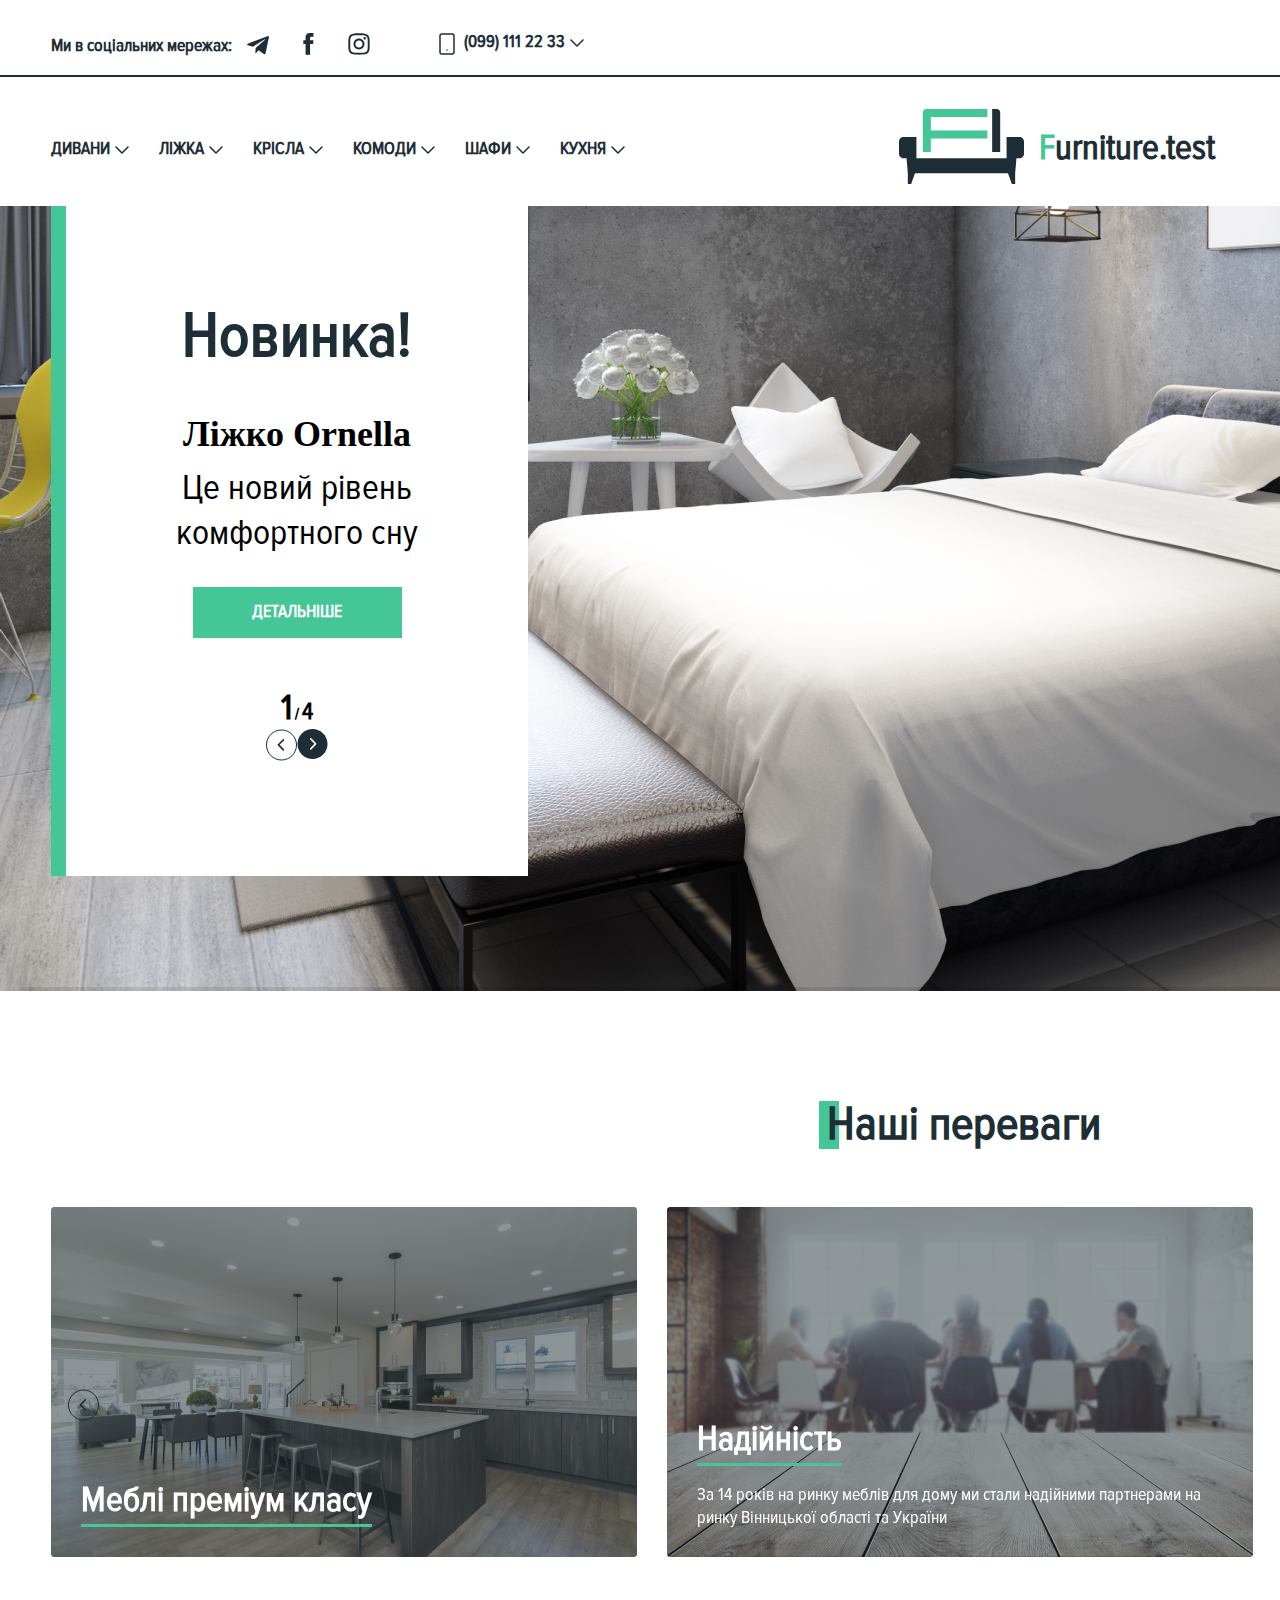
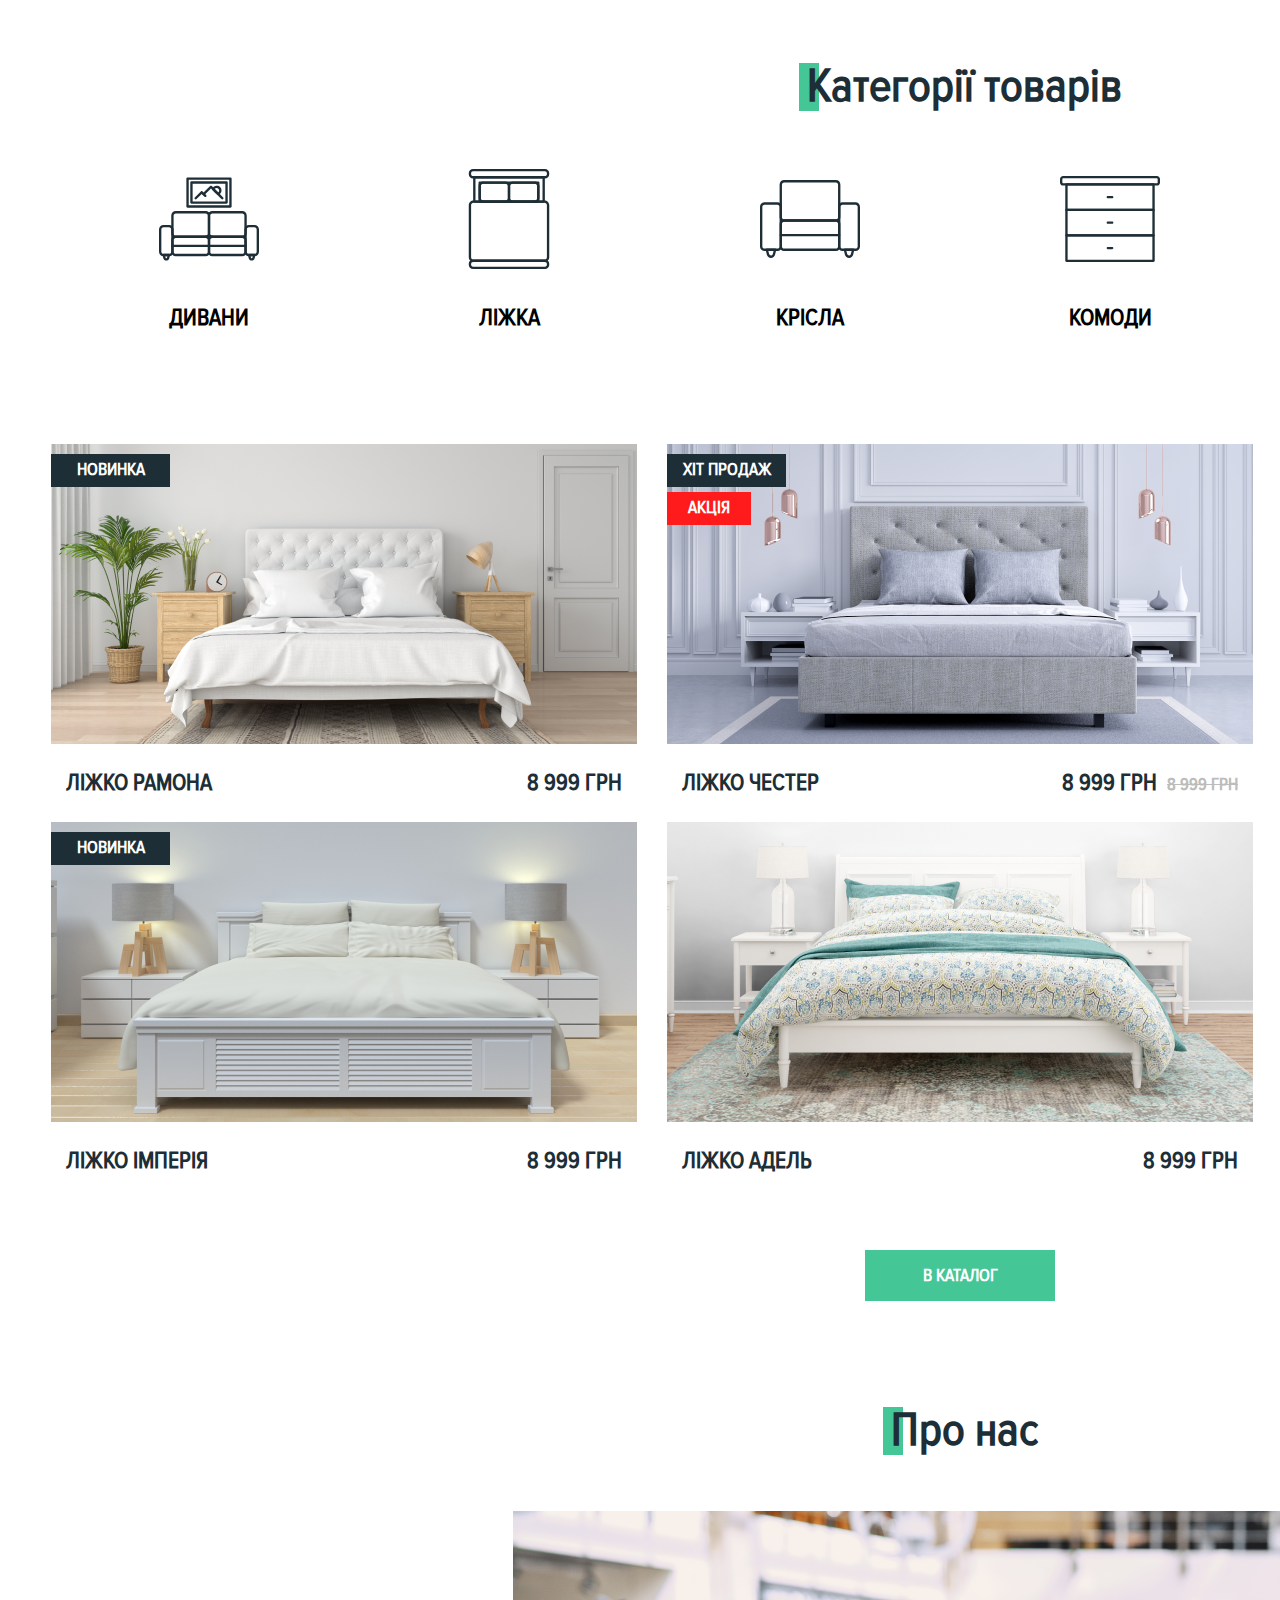
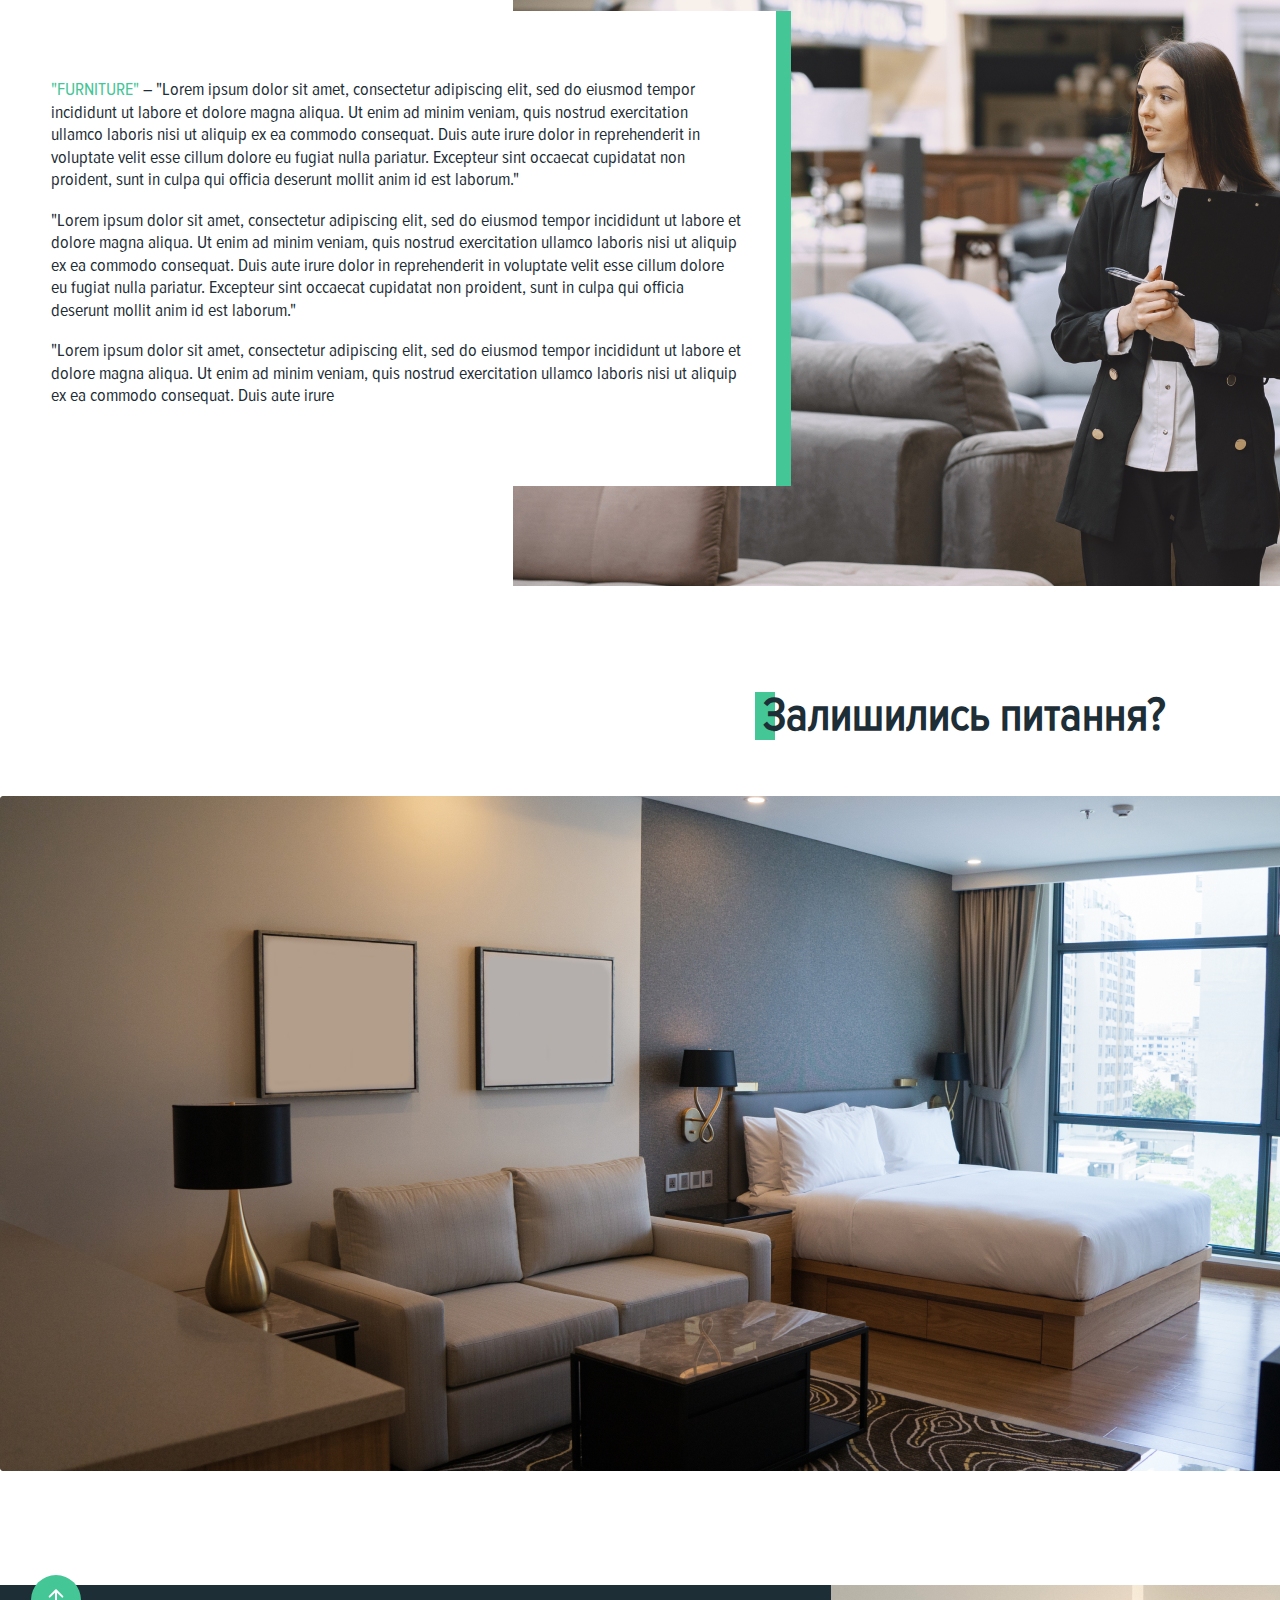
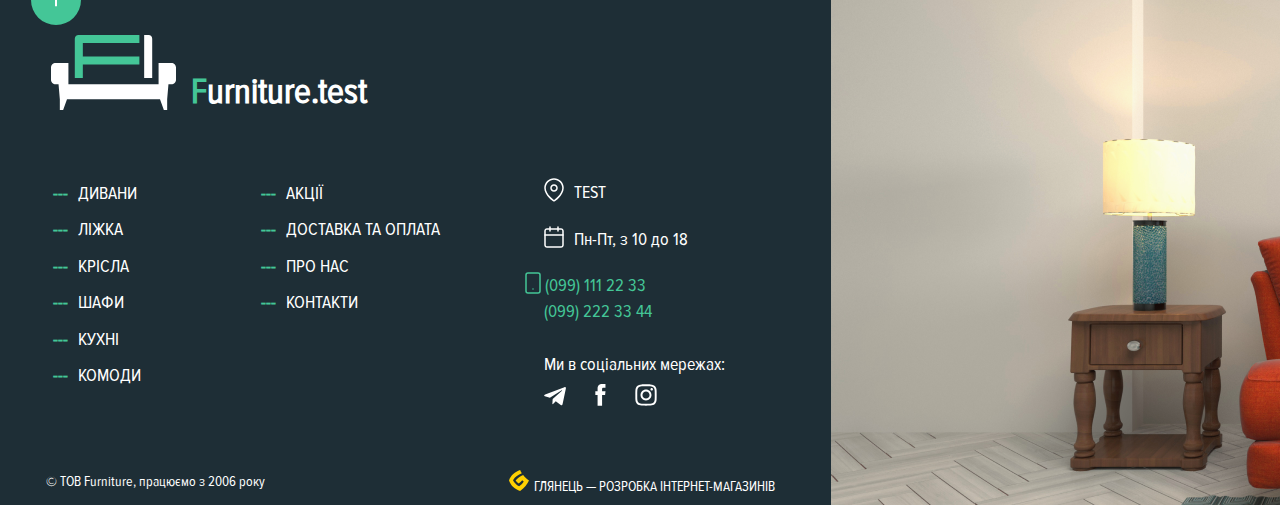
<file: index.html>
<!DOCTYPE html>
<html lang="en">

<head>
    <meta charset="UTF-8">
    <meta http-equiv="X-UA-Compatible" content="IE=edge">
    <meta name="viewport" content="width=device-width, initial-scale=1.0">
    <link rel="stylesheet" href="./css/normalize.css">
    <link rel="stylesheet" href="./css/style.css">
    <link rel="stylesheet" href="https://unpkg.com/swiper/swiper-bundle.min.css" />
    <title>Furniture</title>
</head>

<body>
    <section class="header">
        <div class="headeer__top">
            <div class="header__box">
                <div class="header__box-socialNetwork">
                    <p>Ми в соціальних мережах:</p>
                    <div>
                        <img src="./img/telegram.svg" alt="telegram">
                        <img src="./img/f.svg" alt="facebook">
                        <img src="./img/Union.svg" alt="Instagram">
                    </div>
                    <div>
                        <a href="tel:+(099) 111 22 33"> (099) 111 22 33</a>
                    </div>

                </div>

                <div class="header__box-menu">
                    <ul>
                        <li><a id="header" href="#">Головна</a></li>
                        <li><a href="#">АкцІї</a></li>
                        <li><a href="#">Доставка та оплата</a></li>
                        <li><a href="#">про нас</a></li>
                        <li><a href="#">контакти</a></li>
                    </ul>
                </div>
            </div>
            <div class="header__line"></div>
            <div class="header__box">
                <div class="header__box-bar">
                    <ul>
                        <li>Дивани</li>
                        <li>ліжка</li>
                        <li>Крісла</li>
                        <li>комоди</li>
                        <li>шафи</li>
                        <li>Кухня</li>
                    </ul>
                </div>
                <div class="header__box-logo">
                    <div>
                        <img src="./img/fi.svg" alt="logo">
                    </div>
                    <div>
                        <p>Furniture.test</p>
                    </div>
                </div>
                <div class="header__box-basket">
                    <div>
                        <a href="#">Кошик</a>
                    </div>
                    <div>
                        <button>Замовити дзвінок</button>
                    </div>

                </div>
            </div>
        </div>

    </section>
    <section class="new ">
        <div class="new__box swiper-container">
            <div class="new-menu">
                <div class="new-menu__conteiner">
                    <h1>Новинка!</h1>
                    <h3>Ліжко Ornella</h3>
                    <p>Це новий рівень комфортного сну</p>
                    <button>Детальніше</button>
                    <div class="swiper-pagination-fraction"></div>
                    <div class="new-menu__box">
                        <div class="button-prev"><img src="./img/Left.svg" alt=""></div>
                        <div class="button-next"><img src="./img/Right.svg" alt=""></div>
                    </div>
                </div>
            </div>
            <div class="new__box-img swiper-wrapper">
                <div class="swiper-slide">
                    <img src="./img/Rectangle 137.png">
                </div>
                <div class="swiper-slide">
                    <img src="./img/Rectangle 137.png">
                </div>
                <div class="swiper-slide">
                    <img src="./img/Rectangle 137.png">
                </div>
                <div class="swiper-slide">
                    <img src="./img/Rectangle 137.png">
                </div>
            </div>
            <div class="swiper-scrollbar"></div>
        </div>
    </section>
    <section class="ourPerevagi">
        <div class="ourPerevagi__header">
            <h2>Наші переваги</h2>
            <div class="ourPerevagi__box swiper-container ">
                <div class="ourPerevagi__box-button">
                    <div class="prev"><img src="./img/Left.svg" alt=""></div>
                    <div class="next"><img src="./img/Rights.svg" alt=""></div>
                </div>
                <div class="ourPerevagi__header-comtainer swiper-wrapper">
                    <div class="swiper-slide">
                        <div class="premium">
                            <h4>Меблі преміум класу</h4>
                        </div>
                    </div>
                    <div class="swiper-slide">
                        <div class="reliability">
                            <h4>Надійність</h4>
                            <p>За 14 років на ринку меблів для дому ми стали
                                надійними партнерами на ринку Вінницької області та України
                            </p>
                        </div>
                    </div>
                    <div class="swiper-slide">
                        <div class="delivery">
                            <h4>Безкоштовна доставка</h4>
                        </div>
                    </div>

                    <div class="swiper-slide">
                        <div class="premium">
                            <h4>Меблі преміум класу</h4>
                        </div>
                    </div>
                    <div class="swiper-slide">
                        <div class="reliability">
                            <h4>Надійність</h4>
                            <p>За 14 років на ринку меблів для дому ми стали
                                надійними партнерами на ринку Вінницької області та України
                            </p>
                        </div>
                    </div>
                    <div class="swiper-slide">
                        <div class="delivery">
                            <h4>Безкоштовна доставка</h4>
                        </div>
                    </div>
                </div>

            </div>
        </div>
    </section>
    <section class="categoriesOfGoods">
        <h2>Категорії товарів</h2>
        <div class="categoriesOfGoods__box">
            <div> <img src="./img/D.svg" alt="">
                <p>Дивани</p>
            </div>
            <div> <img src="./img/L_.svg" alt="">
                <p>Ліжка</p>
            </div>
            <div> <img src="./img/KR.svg" alt="">
                <p>Крісла</p>
            </div>
            <div> <img src="./img/KOM.svg" alt="">
                <p>комоди</p>
            </div>
            <div> <img src="./img/SH.svg" alt="">
                <p>Шафи </p>
            </div>
            <div> <img src="./img/KY.svg" alt="">
                <p>Кухня</p>
            </div>
        </div>

        <div class="categoriesOfGoods__container">
            <div class="categoriesOfGoods__container-box">
                <div class="categoriesOfGoods__img ramona">
                    <div class="info">Новинка</div>
                </div>
                <div class="text">
                    <div class="text_name">
                        <p>Ліжко Рамона</p>
                    </div>
                    <div class="text_cost">
                        <p>8 999 грн</p>
                    </div>
                </div>
            </div>
            <div class="categoriesOfGoods__container-box">
                <div class="categoriesOfGoods__img chester stoks">
                    <div class="info">ХІт продаж</div>
                    <div class="stock">Акція</div>
                </div>
                <div class="text">
                    <div class="text_name">
                        <p>Ліжко Честер</p>
                    </div>
                    <div class="text_cost">
                        <p> 8 999 грн<span>8 999 грн</span></p>
                    </div>
                </div>
            </div>
            <div class="categoriesOfGoods__container-box">
                <div class="categoriesOfGoods__img venecia">
                </div>
                <div class="text">
                    <div class="text_name">
                        <p>Ліжко Венеція люкс</p>
                    </div>
                    <div class="text_cost">
                        <p>8 999 грн</p>
                    </div>
                </div>
            </div>
            <div class="categoriesOfGoods__container-box">
                <div class="categoriesOfGoods__img imperia">
                    <div class="info">Новинка</div>
                </div>
                <div class="text">
                    <div class="text_name">
                        <p>Ліжко Імперія</p>
                    </div>
                    <div class="text_cost">
                        <p>8 999 грн</p>
                    </div>
                </div>
            </div>
            <div class="categoriesOfGoods__container-box">
                <div class="categoriesOfGoods__img imperia adel">
                </div>
                <div class="text">
                    <div class="text_name">
                        <p>Ліжко Адель</p>
                    </div>
                    <div class="text_cost">
                        <p>8 999 грн</p>
                    </div>
                </div>
            </div>
            <div class="categoriesOfGoods__container-box">
                <div class="categoriesOfGoods__img stoks atlant">
                    <div class="info">ХІт продаж</div>
                    <div class="stock">Акція</div>
                </div>
                <div class="text">
                    <div class="text_name">
                        <p>Ліжко Атлант</p>
                    </div>
                    <div class="text_cost">
                        <p> 8 999 грн <span>8 999 грн</span></p>
                    </div>
                </div>
            </div>
        </div>
        <div class="categoriesOfGoods__buttom">
            <button>В каталог</button>
        </div>

    </section>
    <section class="about">
        <h2>Про нас</h2>
        <div class="about__content">
            <p><span>"Furniture"</span> – "Lorem ipsum dolor sit amet, consectetur adipiscing elit,
                sed do eiusmod tempor incididunt ut labore et dolore magna aliqua.
                Ut enim ad minim veniam, quis nostrud exercitation ullamco laboris
                nisi ut aliquip ex ea commodo consequat. Duis aute irure dolor in
                reprehenderit in voluptate velit esse cillum dolore eu fugiat nulla pariatur.
                Excepteur sint occaecat cupidatat non proident,
                sunt in culpa qui officia deserunt mollit anim id est laborum."
            </p>
            <p>
                "Lorem ipsum dolor sit amet, consectetur adipiscing elit, sed do eiusmod tempor incididunt ut labore et
                dolore magna aliqua. Ut enim ad minim veniam, quis nostrud exercitation ullamco laboris nisi ut aliquip
                ex ea commodo consequat. Duis aute irure dolor in reprehenderit in voluptate velit esse cillum dolore eu
                fugiat nulla pariatur. Excepteur sint occaecat cupidatat non proident, sunt in culpa qui officia
                deserunt mollit anim id est laborum."
            </p>
            <p>
                "Lorem ipsum dolor sit amet, consectetur adipiscing elit, sed do eiusmod tempor incididunt ut labore et
                dolore magna aliqua. Ut enim ad minim veniam, quis nostrud exercitation ullamco laboris nisi ut aliquip
                ex ea commodo consequat. Duis aute irure
            </p>
        </div>
        <div class="about__img">
            <img src="./img/Rectangle7.png" alt="">
        </div>
    </section>
    <section class="questions">
        <h2>Залишились питання?</h2>
        <div class="box-flex">
            <div class="questions__form">
                <form>
                    <h5>Замовте консультацію</h5>
                    <div class="form">

                        <div class="form-name">
                            <input type="text" placeholder="ФІО">
                        </div>
                        <div class="form-phone">
                            <input type="number" name="" id="" placeholder="Номер телефону">
                        </div>
                        <div class="form-button">
                            <button>ВІдправити</button>
                        </div>
                    </div>


                    <p>Залиште заявку або телефонуйте за номером <b>(099) 111 22 33</b>, і наш менеджер звяжеться з
                        вами для кваліфікованої консультації.</p>

                </form>
            </div>
        </div>

        <div class="questions__img">
            <img src="./img/Rectangle8.png" alt="">
        </div>
    </section>
    <section class="footer">
        <div class="buttonUp">
            <a href="#header"><img src="./img/up.svg"></a>
        </div>
        <div class="footer__block-flex">
            <div class="footer__box">
                <div class="block_logo">
                    <div>
                        <img src="./img/logoBottom.svg" alt="">
                    </div>
                    <div>
                        <p>Furniture.test</p>
                    </div>
                </div>
                <div class="block-box">
                    <div class="block_furniture">
                        <ul>
                            <li>Дивани </li>
                            <li>ліжка</li>
                            <li>Крісла</li>
                            <li>шафи</li>
                            <li>Кухні</li>
                            <li>комоди</li>
                        </ul>
                    </div>
                    <div class="block_info">
                        <ul>
                            <li>АкцІї</li>
                            <li>Доставка та оплата</li>
                            <li>про нас</li>
                            <li>контакти</li>
                        </ul>
                    </div>
                    <div class="block_infoAboute">
                        <div class="test">
                            <p>TEST</p>
                        </div>
                        <div class="week">
                            <p>Пн-Пт, з 10 до 18</p>
                        </div>
                        <div class="phone">
                            <div class="phone-phone">
                                <p>(099) 111 22 33</p>
                            </div>
                            <div>
                                <p>(099) 222 33 44</p>
                            </div>
                        </div>
                        <div class="network">
                            <p>Ми в соціальних мережах:</p>
                            <img src="./img/telegramBottom.svg">
                            <img src="./img/fasBottom.svg">
                            <img src="./img/instBottomsvg.svg">
                        </div>
                    </div>
                </div>
                <div class="block_bottom bottom">
                    <div class="bottom_left">
                        <p>© ТОВ Furniture, працюємо з 2006 року</p>
                    </div>
                    <div class="bottom_rigth">
                        <p>Глянець — розробка інтернет-магазинів</p>
                    </div>
                </div>

            </div>
            <div class="footer__img">
                <img src="./img/Rectangle9.png">
            </div>
        </div>
    </section>
    <script src="https://unpkg.com/swiper/swiper-bundle.min.js"></script>
    <script src="./js/script.js"></script>
</body>

</html>
</file>
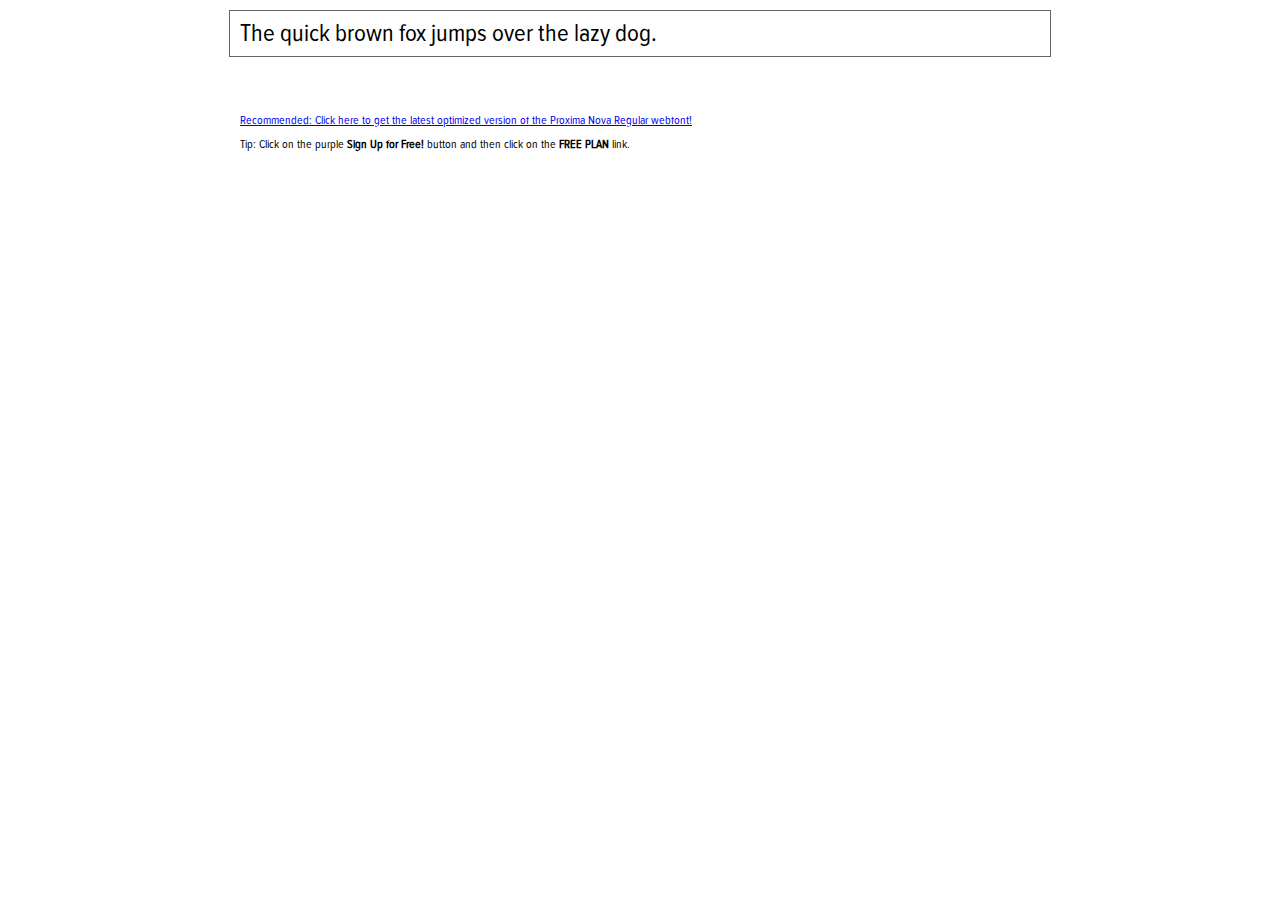
<file: fonts/demo.html>
<!DOCTYPE html PUBLIC "-//W3C//DTD XHTML 1.0 Transitional//EN" "http://www.w3.org/TR/xhtml1/DTD/xhtml1-transitional.dtd">
<html xmlns="http://www.w3.org/1999/xhtml">
<head>
	<meta http-equiv="Content-Type" content="text/html; charset=utf-8" />
	<title>@font-face Demo</title>
	<link rel="stylesheet" href="fonts.css" type="text/css" charset="utf-8" />
	<style type="text/css">
	body {
		background-color:white;
		font-family:Verdana,Tahoma,Arial,Sans-Serif;
		color:black;
		font-size:12px;
	}

	.demo
	{
		font-family:'Conv_Mark Simonson - Proxima Nova Condensed Regular',Sans-Serif;
		width:800px;
		margin:10px auto;
		text-align:left;
		border:1px solid #666;
		padding:10px;
	}

	.hint
	{
		font-family:'Conv_Mark Simonson - Proxima Nova Condensed Regular',Sans-Serif;
		width:800px;
		margin:10px auto;
		text-align:left;
		border:1px;
		padding:10px;
	}
	</style>
</head>
<body>
	<div class="demo" style="font-size:25px">
		The quick brown fox jumps over the lazy dog.
	</div>


	<br>
	<br>
	<div class="hint">
		<a href="http://www.fonts.com/font/mark-simonson-studio/proxima-nova/regular/web-font?SiteId=64">Recommended: Click here to get the latest optimized version of the Proxima Nova Regular webfont!</a><br /><br />
		Tip: Click on the purple <strong>Sign Up for Free!</strong> button and then click on the <strong>FREE PLAN</strong> link.
	</div>
</body>
</html>
</file>
<file: css/style.css>
@font-face {
  font-family: "Proxima Nova";
  src: url("../fonts/Mark Simonson - Proxima Nova Condensed Regular.eot");
  src: local("☺"),
    url("../fonts/Mark Simonson - Proxima Nova Condensed Regular.woff")
      format("woff"),
    url("../fonts/Mark Simonson - Proxima Nova Condensed Regular.ttf")
      format("truetype"),
    url("fonts/Mark Simonson - Proxima Nova Condensed Regular.svg")
      format("svg");
  font-weight: normal;
  font-style: normal;
}

body {
  width: 1920px;
  background: #fff;
  margin: 0 auto;
}
.header {
  padding-left: 51px;
  padding-right: 51px;
  margin: 0 auto;
  position: relative;
}
.header__box {
  display: flex;
  justify-content: space-between;
  font-family: "Proxima Nova";
  font-style: bold;
  font-size: 18px;
  font-weight: 700;
  color: #1e2e36;
  padding-top: 18px;
}
.header__box-socialNetwork {
  display: flex;
}
.header__box-socialNetwork div {
  align-self: center;
}
.header__box-socialNetwork p {
  display: block;
}
.header__box-socialNetwork img {
  padding-left: 15px;
  padding-right: 15px;
}
a {
  text-decoration: none;
  color: #1e2e36;
}
.header__box-socialNetwork a {
  margin-left: 50px;
  display: flex;
}
.header__box-socialNetwork a::before {
  content: url(../img/smartphone1.svg);
  padding-right: 5px;
}
.header__box-socialNetwork a::after {
  content: url(../img/Vector.svg);
  padding-left: 5px;
}
.headeer__top ul {
  display: flex;
}
.headeer__top li {
  margin: 0 15px;
  list-style-type: none;
  text-transform: uppercase;
}
.header__box-menu a:hover {
  border-bottom: 3px solid #44c697;
}
.header__line {
  border: 1px solid #1e2e36;
  width: 1918px;
  position: absolute;
  margin-left: -51px;
}
.header__box-bar ul {
  padding-left: 0;
}
.header__box-bar {
  align-self: center;
}
.header__box-bar li:first-child {
  margin-left: 0;
}
.header__box-bar li::after {
  content: url(../img/Vector.svg);
  padding-left: 5px;
}
.header__box-logo {
  display: flex;
}
.header__box-logo div {
  align-self: center;
}
.header__box-logo img {
  padding-right: 15px;
}
.header__box-logo p {
  font-style: bold;
  font-weight: 700;
  font-size: 36px;
}
.header__box-logo p::first-letter {
  text-transform: uppercase;
  color: #44c697;
}
.header__box-basket {
  align-self: center;
  display: flex;
}
.header__box-basket div {
  align-self: center;
}
.header__box-basket a {
  display: flex;
  text-transform: uppercase;
  margin-right: 30px;
}
.header__box-basket a::before {
  content: url(../img/shoppi1.svg);
  padding-right: 5px;
}
button {
  background-color: #44c697;
  color: #fff;
  border: none;
  font-family: "Proxima Nova";
  font-style: normal;
  font-weight: bold;
  font-size: 18px;
  line-height: 125%;
  text-transform: uppercase;
  display: block;
}
.header__box-basket button {
  width: 278px;
  height: 51px;
}

/* ---section-new--- */
.new {
  margin: 0 auto;
}
.new__box {
  position: relative;
}

.new-menu {
  position: absolute;
  width: 462px;
  height: 670px;
  background-color: #fff;
  z-index: 10;
  margin-left: 51px;
  border-left: 15px solid #44c697;
}
.new__box-img img {
  max-width: 1920px;
}
.new-menu__conteiner h1 {
  font-family: "Proxima Nova";
  font-style: normal;
  font-weight: bold;
  font-size: 64px;
  line-height: 100%;
  color: #1e2e36;
  text-align: center;
  margin-top: 99px;
}
.new-menu__conteiner h3 {
  font-family: " Proxima Nova";
  font-style: normal;
  font-weight: bold;
  font-size: 36px;
  line-height: 125%;
  text-align: center;
  margin-bottom: 10px;
}
.new-menu__conteiner p {
  font-family: "Proxima Nova";
  font-style: normal;
  font-weight: normal;
  font-size: 36px;
  line-height: 125%;
  text-align: center;
  display: block;
  max-width: 313px;
  margin: 0 auto;
}
.new-menu__conteiner button {
  width: 209px;
  height: 51px;
  margin: 30px auto 0;
}
.swiper-pagination-fraction {
  font-family: "Proxima Nova";
  font-style: normal;
  font-weight: bold;
  line-height: 125%;
  text-align: center;
  color: #1e2e36;
  margin-top: 61px;
}
.swiper-pagination-current {
  font-size: 36px;
}
.swiper-pagination-total {
  font-size: 24px;
}

.new-menu__box {
  display: flex;
  justify-content: center;
  margin-top: 5px;
}

/* ---section-ourPerevagi--- */

h2 {
  font-family: "Proxima Nova";
  font-style: normal;
  font-weight: bold;
  font-size: 48px;
  line-height: 125%;
  text-align: center;
  color: #1e2e36;
  margin-top: 100px;
  margin-bottom: 52px;
}
h2::before {
  content: "ii";
  width: 20px;
  height: 50px;
  background-color: #44c697;
  color: #44c697;
  margin-right: -12px;
}

.swiper-slide {
  width: 586px;
  height: 350px;
}
.premium,
.reliability,
.delivery {
  position: relative;
  width: 586px;
  height: 350px;
}
.premium {
  background: url(../img/Rectangle172.png) no-repeat 100%;
}
.reliability {
  background: url(../img/Rectangle169.png) no-repeat 100%;
}

.delivery {
  background: url(../img/Rectangle170.png) no-repeat 100%;
}
.ourPerevagi__header {
  padding-left: 51px;
  padding-right: 51px;
}
.ourPerevagi__box {
  position: relative;
}
.ourPerevagi__box-button {
  position: absolute;
  z-index: 5;
  display: flex;
  justify-content: space-between;
  align-items: center;
  width: 1785px;
  height: 400px;
  margin-left: 17px;
}
h4 {
  font-family: "Proxima Nova";
  font-style: normal;
  font-weight: bold;
  font-size: 36px;
  line-height: 125%;
  color: #ffffff;
  border-bottom: 3px solid #44c697;
  display: inline-block;
}
.premium h4,
.delivery h4 {
  margin-top: 272px;
  margin-left: 30px;
}
.reliability h4 {
  margin-top: 211px;
  margin-left: 30px;
  margin-bottom: 0;
}
.reliability p {
  font-family: "Proxima Nova";
  font-style: normal;
  font-weight: normal;
  font-size: 18px;
  line-height: 125%;
  color: #ffffff;
  display: inline-block;
  margin-bottom: 30px;
  margin-left: 30px;
  margin-right: 50px;
}
/* ----section categoriesOfGoods--- */
.categoriesOfGoods {
  margin: 0 auto;
}
.categoriesOfGoods__box {
  max-width: 1602px;
  display: flex;
  justify-content: space-between;
  margin: 0 auto 84px;
}
.categoriesOfGoods__box img {
  display: block;
  width: 100px;
  height: 100px;
  padding-bottom: 10px;
}

.categoriesOfGoods__box p {
  text-align: center;
  font-family: "Proxima Nova";
  font-style: normal;
  font-weight: bold;
  font-size: 24px;
  line-height: 125%;
  text-transform: uppercase;
  display: block;
  border-bottom: 3px solid #fff;
}
.categoriesOfGoods__box p:hover {
  border-bottom: 3px solid #44c697;
}
.categoriesOfGoods__container-box {
  width: 586px;
}
.categoriesOfGoods__img {
  width: 586px;
  height: 300px;
  position: relative;
  font-family: "Proxima Nova";
  font-style: normal;
  font-weight: bold;
  font-size: 18px;
  line-height: 33px;
  text-align: center;
  text-transform: uppercase;
  color: #ffffff;
}
.info {
  position: absolute;
}
.categoriesOfGoods__img div.stock {
  position: absolute;
  background-color: #ff1b1b;
  width: 84px;
  height: 33px;
  margin-top: 48px;
}
.text {
  display: flex;
  justify-content: space-between;
}
.ramona {
  background: url(../img/Rectangle1.png) no-repeat 100%;
}
.chester {
  background: url(../img/Rectangle2.png) no-repeat 100%;
}
.venecia {
  background: url(../img/Rectangle3.png) no-repeat 100%;
}
.imperia {
  background: url(../img/Rectangle4.png) no-repeat 100%;
}
.adel {
  background: url(../img/Rectangle5.png) no-repeat 100%;
}
.atlant {
  background: url(../img/Rectangle6.png) no-repeat 100%;
}
.categoriesOfGoods__container {
  display: grid;
  grid-template-columns: 1fr 1fr 1fr;
  grid-template-rows: 1fr 1fr;
  padding-left: 51px;
  padding-right: 21px;
  margin: 0 auto;
}
.categoriesOfGoods__img div.info {
  width: 119px;
  height: 33px;
  background-color: #1e2e36;
  margin-top: 10px;
}
.text {
  font-family: "Proxima Nova";
  font-style: normal;
  font-weight: bold;
  font-size: 24px;
  line-height: 125%;
  text-align: center;
  text-transform: uppercase;
  color: #1e2e36;
  padding-left: 15px;
  padding-right: 15px;
}
.text:hover {
  background-color: #44c697;
}
.text_cost span {
  font-size: 18px;
  line-height: 125%;
  text-align: center;
  text-decoration-line: line-through;
  text-transform: uppercase;
  color: #bcbdbb;
  margin-left: 10px;
}
.categoriesOfGoods__buttom button {
  width: 190px;
  height: 51px;
  margin: 50px auto 0;
}

/* ---about--- */
.about {
  position: relative;
}
.about h2 {
  margin: 100px auto 0;
}
.about__content {
  position: absolute;
  width: 791px;
  height: 475px;
  background-color: #fff;
  padding: 50px 30px 50px 51px;
  box-sizing: border-box;
  border-right: 15px solid #44c697;
  margin-top: 150px;
}
.about__content span {
  text-transform: uppercase;
  color: #44c697;
}
.about__content p {
  font-family: "Proxima Nova";
  font-style: normal;
  font-weight: normal;
  font-size: 18px;
  line-height: 125%;
  color: #1e2e36;
  width: 690px;
}
.about__img {
  height: 675px;
  display: flex;
  justify-content: flex-end;
  margin-top: 50px;
}

/* ---questions--- */
.questions {
  position: relative;
}
.questions h2 {
  margin-top: 100px;
  margin-bottom: 50px;
}
.box-flex {
  position: absolute;
  display: flex;
  justify-content: flex-end;
  width: 1920px;
  margin-top: 100px;
}
.questions__form {
  width: 528px;
  height: 457px;
  border-left: 15px solid #44c697;
  background-color: #fff;
}
.questions__form h5 {
  font-family: "Proxima Nova";
  font-style: normal;
  font-weight: bold;
  font-size: 36px;
  line-height: 125%;
  text-align: center;
  color: #1e2e36;
  margin-bottom: 30px;
}
.form input {
  width: 432px;
  height: 51px;
  font-family: "Proxima Nova";
  font-style: normal;
  font-weight: normal;
  font-size: 18px;
  line-height: 125%;
  color: #1e2e36;
  opacity: 0.6;
  margin: 15px auto;
  display: block;
}

.form-button button {
  width: 432px;
  height: 51px;
  margin: 0 auto;
}
.questions__form p {
  font-family: "Proxima Nova";
  font-style: normal;
  font-weight: normal;
  font-size: 18px;
  line-height: 125%;
  color: #1e2e36;
  width: 340px;
  height: 69px;
  text-align: left;
  display: block;
  margin-left: 45px;
  margin-top: 30px;
}

/* ---footer--- */

.footer {
  margin-top: 109px;
  position: relative;
}
.buttonUp {
  position: absolute;
  width: 50px;
  height: 50px;
  border-radius: 100%;
  background-color: #44c697;
  display: flex;
  text-align: center;
  justify-content: center;
  align-items: center;
  margin-left: 31px;
  margin-top: -10px;
  -webkit-border-radius: 100%;
  -moz-border-radius: 100%;
  -ms-border-radius: 100%;
  -o-border-radius: 100%;
}
.footer__block-flex {
  display: flex;
}
.footer__box {
  background-color: #1e2e36;
  width: 831px;
  height: 520px;
}
.block-box {
  display: flex;
  justify-content: space-between;
}
.block_logo {
  display: flex;
  margin-top: 50px;
  margin-left: 51px;
  height: 75px;
}
.block_logo p {
  font-family: "Proxima Nova";
  font-style: normal;
  font-weight: bold;
  font-size: 36px;
  line-height: 125%;
  color: #fff;
  margin-left: 15px;
}
.block_logo p::first-letter {
  text-transform: uppercase;
  color: #44c697;
}
.block-box li {
  font-family: "Proxima Nova";
  font-style: normal;
  font-size: 18px;
  line-height: 125%;
  text-transform: uppercase;
  color: #fff;
  padding: 7px;
  list-style-type: none;
  display: block;
}
.block-box li::before {
  content: "---";
  font-weight: 900;
  color: #44c697;
  margin-right: 10px;
}
.block-box {
  margin-top: 50px;
}
.block_furniture ul {
  padding-inline-start: 0;
}
.block_furniture {
  margin-left: 46px;
  margin-right: 55px;
}
.block_info {
  margin-right: 87px;
}
.block_infoAboute {
  margin-right: 106px;
}
.block_infoAboute p {
  font-family: "Proxima Nova";
  font-weight: 400;
  font-size: 18px;
  line-height: 125%;
  display: flex;
  align-items: center;
  color: #ffffff;
}
.test p::before {
  content: url(../img/test.svg);
  margin-right: 10px;
}
.week p {
  margin-bottom: 0;
}
.week p::before {
  content: url(../img/week.svg);
  margin-right: 10px;
}
.phone {
  display: flex;
  flex-direction: column;
}
.phone p {
  color: #44c697;
  margin-top: 0;
  margin-bottom: 0;
}
.phone-phone {
  margin-left: -23px;
  margin-top: 16px;
}
.phone-phone ::before {
  content: url(../img/smartphoneBottom.svg);
}
.network {
  margin-top: 30px;
}
.network p {
  margin-bottom: 8px;
}
.network img {
  padding-right: 25px;
}
.block_bottom {
  display: flex;
  justify-content: space-between;
  font-family: "Proxima Nova";
  font-weight: 400;
  font-size: 14px;
  line-height: 120%;
  display: flex;
  align-items: center;
  color: #ffffff;
  margin-top: 45px;
}
.bottom_rigth {
  text-transform: uppercase;
  margin-right: 56px;
}
.bottom_rigth p::before {
  content: url(../img/gl.svg);
  margin-right: 5px;
}
.bottom_left {
  margin-left: 46px;
}
</file>
<file: fonts/fonts.css>
/** Generated by FG **/
@font-face {
	font-family: 'Conv_Mark Simonson - Proxima Nova Condensed Regular';
	src: url('fonts/Mark Simonson - Proxima Nova Condensed Regular.eot');
	src: local('☺'), url('fonts/Mark Simonson - Proxima Nova Condensed Regular.woff') format('woff'), url('fonts/Mark Simonson - Proxima Nova Condensed Regular.ttf') format('truetype'), url('fonts/Mark Simonson - Proxima Nova Condensed Regular.svg') format('svg');
	font-weight: normal;
	font-style: normal;
}
</file>
